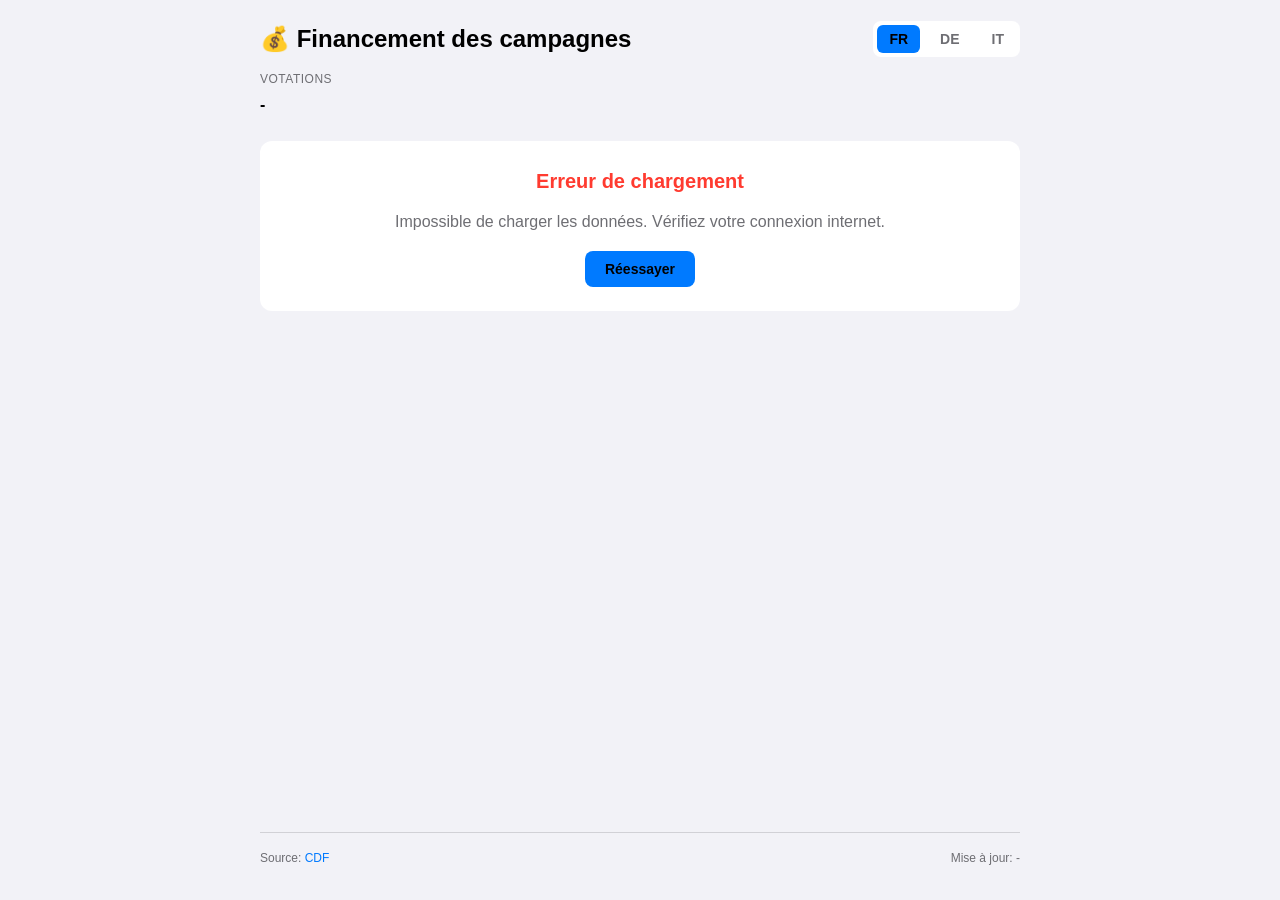
<file: index.html>
<!DOCTYPE html>
<html lang="fr">
<head>
    <meta charset="UTF-8">
    <meta name="viewport" content="width=device-width, initial-scale=1.0">
    <meta name="description" content="Financement des campagnes de votations suisses - Données officielles du CDF/EFK">
    <meta name="theme-color" content="#1C1C1E">
    <meta name="apple-mobile-web-app-capable" content="yes">
    <meta name="apple-mobile-web-app-status-bar-style" content="black-translucent">
    <meta name="apple-mobile-web-app-title" content="Financement Campagnes">
    
    <title>💰 Financement des Campagnes</title>
    
    <link rel="manifest" href="manifest.json">
    <link rel="stylesheet" href="styles.css">
    <link rel="icon" type="image/png" href="icon-192.png">
    <link rel="apple-touch-icon" href="icon-192.png">
</head>
<body>
    <div class="container">
        <header>
            <div class="header-content">
                <h1>💰 <span id="app-title">Financement des campagnes</span></h1>
                <div class="language-selector">
                    <button class="lang-btn active" data-lang="fr">FR</button>
                    <button class="lang-btn" data-lang="de">DE</button>
                    <button class="lang-btn" data-lang="it">IT</button>
                </div>
            </div>
            <div class="vote-date-container">
                <span class="vote-label" id="vote-label">Votations</span>
                <span class="vote-date" id="vote-date">-</span>
            </div>
        </header>

        <main id="votations-container">
            <div class="loading">
                <div class="spinner"></div>
                <p id="loading-text">Chargement des données...</p>
            </div>
        </main>

        <footer>
            <div class="footer-content">
                <div class="source">
                    <span>Source: <a href="https://politikfinanzierung.efk.admin.ch" target="_blank" rel="noopener" id="source-link">CDF</a></span>
                </div>
                <div class="update-info">
                    <span id="update-label">Mise à jour</span>: <span id="last-update">-</span>
                </div>
            </div>
            <div class="install-prompt" id="install-prompt">
                <button id="install-btn">
                    <span>📱</span>
                    <span id="install-text">Installer l'application</span>
                </button>
            </div>
        </footer>
    </div>

    <script src="app.js"></script>
</body>
</html>
</file>
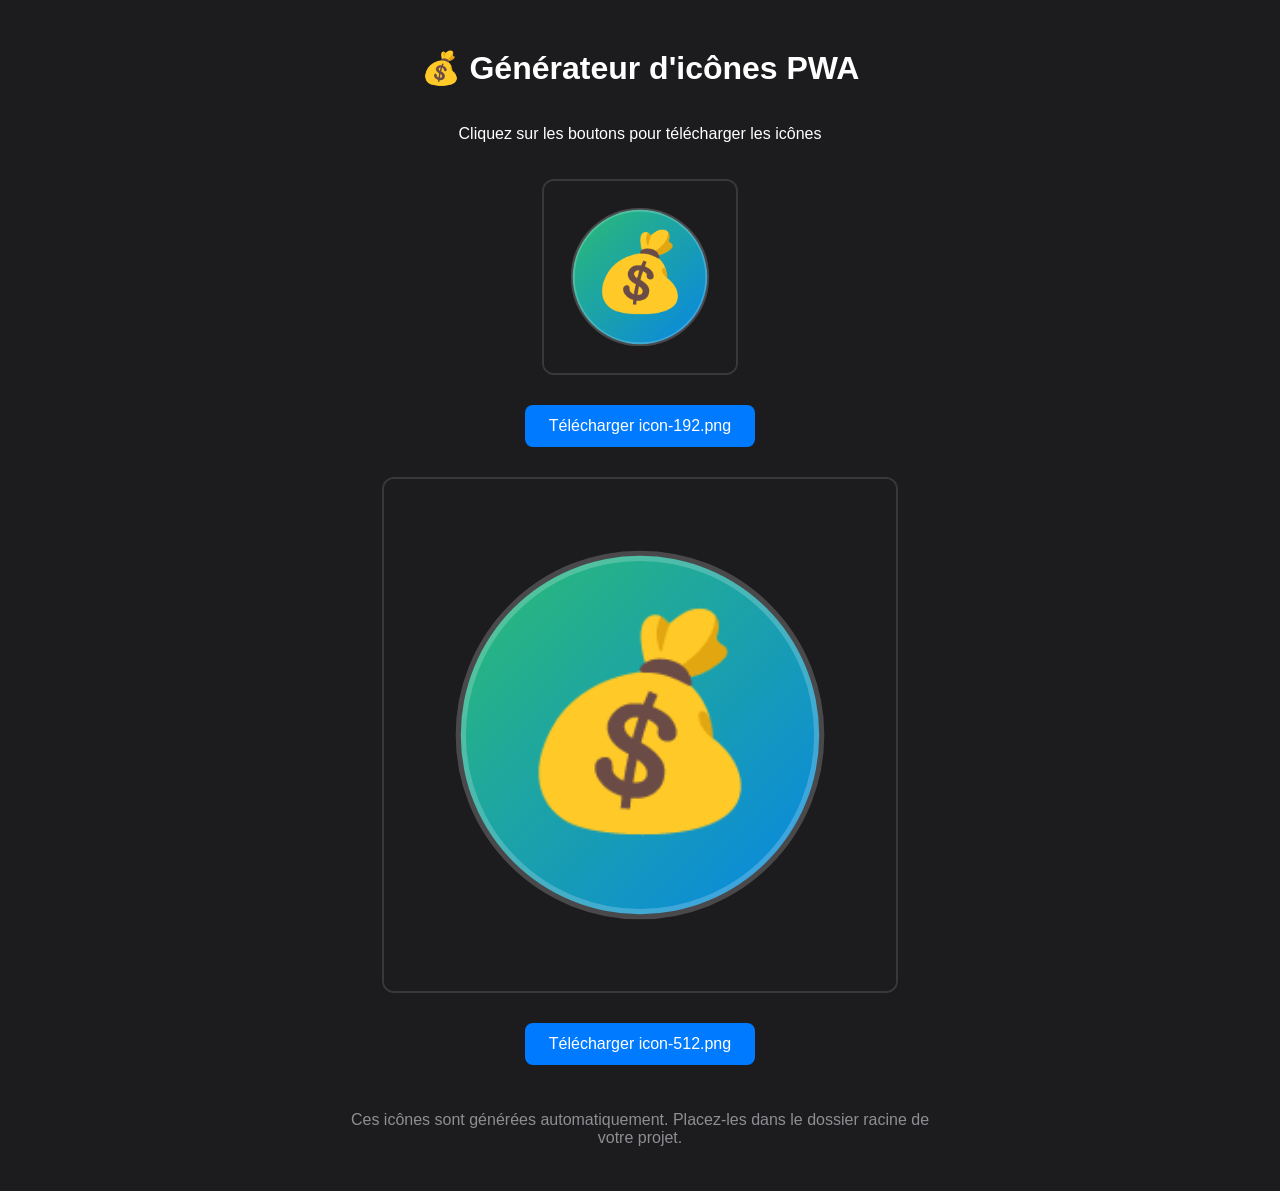
<file: generate-icons.html>
<!DOCTYPE html>
<html lang="fr">
<head>
    <meta charset="UTF-8">
    <meta name="viewport" content="width=device-width, initial-scale=1.0">
    <title>Générateur d'icônes PWA</title>
    <style>
        body {
            font-family: -apple-system, BlinkMacSystemFont, 'Segoe UI', Roboto, sans-serif;
            display: flex;
            flex-direction: column;
            align-items: center;
            justify-content: center;
            min-height: 100vh;
            background: #1C1C1E;
            color: white;
            padding: 20px;
        }
        canvas {
            border: 2px solid #38383A;
            border-radius: 12px;
            margin: 20px 0;
        }
        button {
            background: #007AFF;
            color: white;
            border: none;
            padding: 12px 24px;
            border-radius: 8px;
            font-size: 16px;
            cursor: pointer;
            margin: 10px;
        }
        button:hover {
            opacity: 0.8;
        }
        .info {
            text-align: center;
            max-width: 600px;
            margin-top: 20px;
            color: #8E8E93;
        }
    </style>
</head>
<body>
    <h1>💰 Générateur d'icônes PWA</h1>
    <p>Cliquez sur les boutons pour télécharger les icônes</p>
    
    <canvas id="canvas192" width="192" height="192"></canvas>
    <button onclick="downloadIcon(192)">Télécharger icon-192.png</button>
    
    <canvas id="canvas512" width="512" height="512"></canvas>
    <button onclick="downloadIcon(512)">Télécharger icon-512.png</button>
    
    <div class="info">
        <p>Ces icônes sont générées automatiquement. Placez-les dans le dossier racine de votre projet.</p>
    </div>

    <script>
        function drawIcon(canvas, size) {
            const ctx = canvas.getContext('2d');
            
            ctx.fillStyle = '#1C1C1E';
            ctx.fillRect(0, 0, size, size);
            
            const centerX = size / 2;
            const centerY = size / 2;
            const radius = size * 0.35;
            
            const gradient = ctx.createLinearGradient(0, 0, size, size);
            gradient.addColorStop(0, '#34C759');
            gradient.addColorStop(1, '#007AFF');
            
            ctx.fillStyle = gradient;
            ctx.beginPath();
            ctx.arc(centerX, centerY, radius, 0, Math.PI * 2);
            ctx.fill();
            
            ctx.font = `bold ${size * 0.4}px Arial`;
            ctx.textAlign = 'center';
            ctx.textBaseline = 'middle';
            ctx.fillStyle = 'white';
            ctx.fillText('💰', centerX, centerY);
            
            ctx.strokeStyle = 'rgba(255, 255, 255, 0.2)';
            ctx.lineWidth = size * 0.02;
            ctx.beginPath();
            ctx.arc(centerX, centerY, radius, 0, Math.PI * 2);
            ctx.stroke();
        }
        
        drawIcon(document.getElementById('canvas192'), 192);
        drawIcon(document.getElementById('canvas512'), 512);
        
        function downloadIcon(size) {
            const canvas = document.getElementById(`canvas${size}`);
            const link = document.createElement('a');
            link.download = `icon-${size}.png`;
            link.href = canvas.toDataURL('image/png');
            link.click();
        }
    </script>
</body>
</html>
</file>
<file: styles.css>
:root {
    --bg-primary: #1C1C1E;
    --bg-secondary: #2C2C2E;
    --bg-card: #38383A;
    --text-primary: #FFFFFF;
    --text-secondary: #8E8E93;
    --text-tertiary: #AEAEB2;
    --color-supporters: #34C759;
    --color-opponents: #FF3B30;
    --color-separator: #48484A;
    --color-accent: #007AFF;
    --shadow: rgba(0, 0, 0, 0.3);
}

* {
    margin: 0;
    padding: 0;
    box-sizing: border-box;
}

body {
    font-family: -apple-system, BlinkMacSystemFont, 'Segoe UI', Roboto, Oxygen, Ubuntu, Cantarell, sans-serif;
    background: var(--bg-primary);
    color: var(--text-primary);
    line-height: 1.6;
    min-height: 100vh;
    display: flex;
    flex-direction: column;
}

.container {
    max-width: 800px;
    margin: 0 auto;
    padding: 20px;
    width: 100%;
    flex: 1;
    display: flex;
    flex-direction: column;
}

header {
    margin-bottom: 24px;
}

.header-content {
    display: flex;
    justify-content: space-between;
    align-items: center;
    margin-bottom: 12px;
    flex-wrap: wrap;
    gap: 12px;
}

h1 {
    font-size: 24px;
    font-weight: 700;
    color: var(--text-primary);
}

.language-selector {
    display: flex;
    gap: 8px;
    background: var(--bg-secondary);
    padding: 4px;
    border-radius: 8px;
}

.lang-btn {
    background: transparent;
    border: none;
    color: var(--text-secondary);
    padding: 6px 12px;
    border-radius: 6px;
    cursor: pointer;
    font-size: 14px;
    font-weight: 600;
    transition: all 0.2s ease;
}

.lang-btn:hover {
    background: var(--bg-card);
}

.lang-btn.active {
    background: var(--color-accent);
    color: var(--text-primary);
}

.vote-date-container {
    display: flex;
    flex-direction: column;
    align-items: flex-start;
    gap: 2px;
}

.vote-label {
    font-size: 12px;
    color: var(--text-secondary);
    text-transform: uppercase;
    letter-spacing: 0.5px;
}

.vote-date {
    font-size: 16px;
    color: var(--text-primary);
    font-weight: 600;
}

main {
    flex: 1;
    margin-bottom: 24px;
}

.loading {
    display: flex;
    flex-direction: column;
    align-items: center;
    justify-content: center;
    padding: 60px 20px;
    gap: 16px;
}

.spinner {
    width: 40px;
    height: 40px;
    border: 3px solid var(--bg-card);
    border-top-color: var(--color-accent);
    border-radius: 50%;
    animation: spin 1s linear infinite;
}

@keyframes spin {
    to { transform: rotate(360deg); }
}

.loading p {
    color: var(--text-secondary);
    font-size: 14px;
}

.votation-card {
    background: var(--bg-secondary);
    border-radius: 12px;
    padding: 20px;
    margin-bottom: 16px;
    box-shadow: 0 2px 8px var(--shadow);
    transition: transform 0.2s ease, box-shadow 0.2s ease, background 0.2s ease;
}

.votation-card:hover {
    transform: translateY(-2px);
    box-shadow: 0 4px 12px var(--shadow);
    background: var(--bg-card);
}

.votation-title {
    font-size: 18px;
    font-weight: 600;
    color: var(--text-primary);
    margin-bottom: 16px;
    line-height: 1.4;
}

.amounts-container {
    display: flex;
    flex-direction: column;
    gap: 12px;
}

.amount-row {
    display: flex;
    justify-content: space-between;
    align-items: center;
    gap: 12px;
}

.amount-label {
    font-size: 14px;
    font-weight: 600;
    display: flex;
    align-items: center;
    gap: 6px;
}

.amount-label.supporters {
    color: var(--color-supporters);
}

.amount-label.opponents {
    color: var(--color-opponents);
}

.amount-value {
    font-size: 16px;
    font-weight: 700;
}

.progress-bar-container {
    margin-top: 12px;
    padding-top: 12px;
    border-top: 1px solid var(--color-separator);
}

.progress-bar {
    height: 8px;
    background: var(--bg-card);
    border-radius: 4px;
    overflow: hidden;
    display: flex;
    margin-bottom: 8px;
}

.progress-supporters {
    background: var(--color-supporters);
    transition: width 0.5s ease;
}

.progress-opponents {
    background: var(--color-opponents);
    transition: width 0.5s ease;
}

.progress-percentages {
    display: flex;
    justify-content: space-between;
    font-size: 12px;
    color: var(--text-tertiary);
}

.error-message {
    background: var(--bg-secondary);
    border-radius: 12px;
    padding: 24px;
    text-align: center;
    color: var(--text-secondary);
}

.error-message h2 {
    color: var(--color-opponents);
    margin-bottom: 12px;
    font-size: 20px;
}

.error-message p {
    margin-bottom: 16px;
}

.retry-btn {
    background: var(--color-accent);
    color: var(--text-primary);
    border: none;
    padding: 10px 20px;
    border-radius: 8px;
    font-size: 14px;
    font-weight: 600;
    cursor: pointer;
    transition: opacity 0.2s ease;
}

.retry-btn:hover {
    opacity: 0.8;
}

footer {
    border-top: 1px solid var(--color-separator);
    padding-top: 16px;
}

.footer-content {
    display: flex;
    justify-content: space-between;
    align-items: center;
    flex-wrap: wrap;
    gap: 12px;
    font-size: 12px;
    color: var(--text-secondary);
    margin-bottom: 12px;
}

.source a {
    color: var(--color-accent);
    text-decoration: none;
}

.source a:hover {
    text-decoration: underline;
}

.install-prompt {
    display: none;
    margin-top: 12px;
}

.install-prompt.show {
    display: block;
}

#install-btn {
    width: 100%;
    background: var(--color-accent);
    color: var(--text-primary);
    border: none;
    padding: 12px 20px;
    border-radius: 10px;
    font-size: 16px;
    font-weight: 600;
    cursor: pointer;
    display: flex;
    align-items: center;
    justify-content: center;
    gap: 8px;
    transition: opacity 0.2s ease;
}

#install-btn:hover {
    opacity: 0.9;
}

#install-btn:active {
    opacity: 0.7;
}

@media (max-width: 600px) {
    .container {
        padding: 16px;
    }

    h1 {
        font-size: 20px;
    }

    .votation-card {
        padding: 16px;
    }

    .votation-title {
        font-size: 16px;
    }

    .header-content {
        flex-direction: column;
        align-items: flex-start;
    }

    .language-selector {
        width: 100%;
        justify-content: center;
    }
}

@media (prefers-color-scheme: light) {
    :root {
        --bg-primary: #F2F2F7;
        --bg-secondary: #FFFFFF;
        --bg-card: #F9F9F9;
        --text-primary: #000000;
        --text-secondary: #6E6E73;
        --text-tertiary: #8E8E93;
        --color-separator: #D1D1D6;
        --shadow: rgba(0, 0, 0, 0.1);
    }
}
</file>
